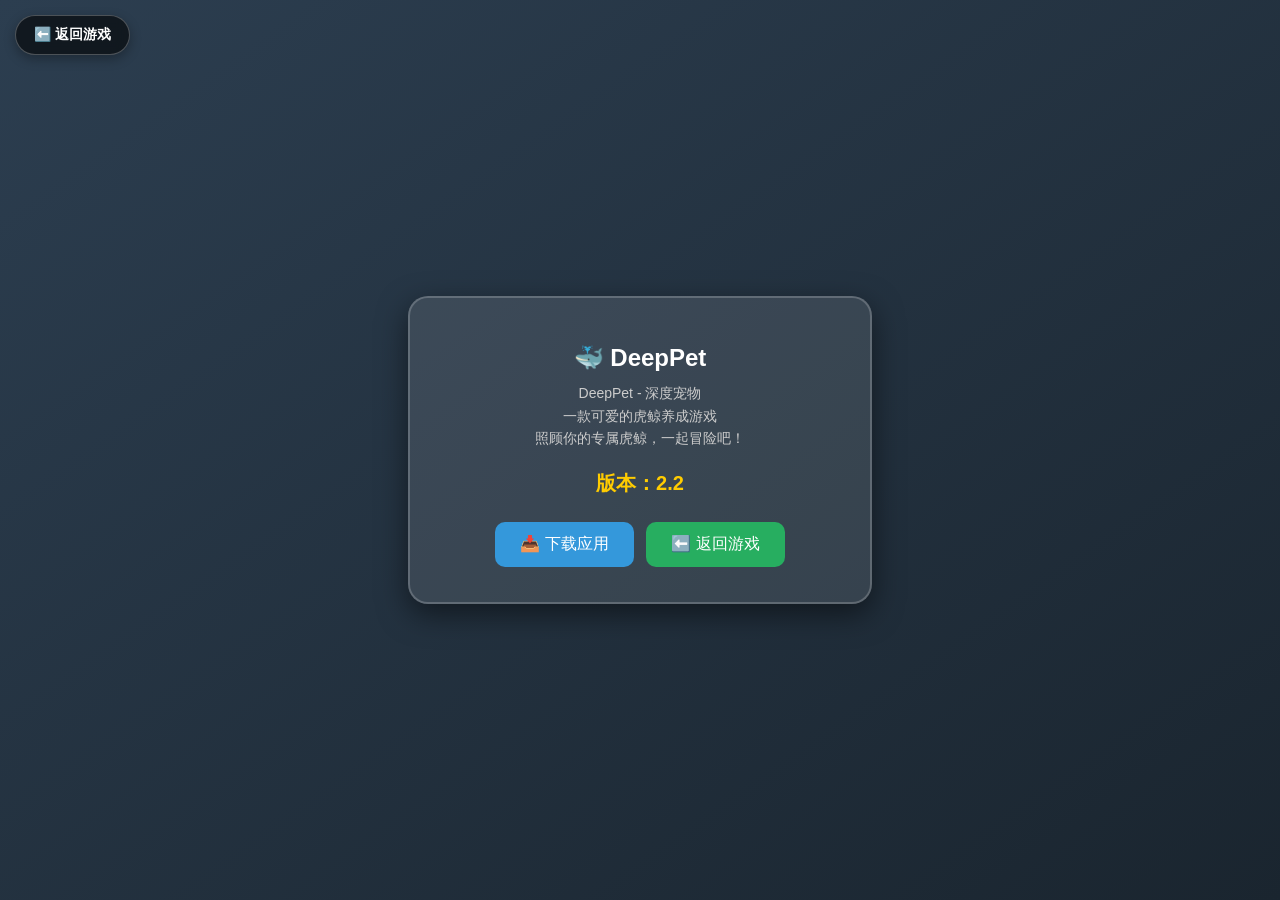
<file: 2.html>
<!DOCTYPE html>
<html lang="zh-CN">
<head>
    <meta charset="UTF-8">
    <meta name="viewport" content="width=device-width, initial-scale=1.0, maximum-scale=1.0, user-scalable=no">
    <title>关于 - DeepPet</title>
    <style>
        body {
            margin: 0;
            background: linear-gradient(145deg, #2c3e50, #1a252f);
            font-family: sans-serif;
            color: white;
            display: flex;
            flex-direction: column;
            align-items: center;
            justify-content: center;
            height: 100vh;
            padding: 20px;
            box-sizing: border-box;
        }
        .container {
            background: rgba(255,255,255,0.1);
            border-radius: 20px;
            padding: 30px;
            width: 90%;
            max-width: 400px;
            text-align: center;
            box-shadow: 0 10px 30px rgba(0,0,0,0.5);
            border: 2px solid rgba(255,255,255,0.2);
        }
        h1 { font-size: 24px; margin-bottom: 10px; }
        .info { color: #ccc; font-size: 14px; margin-bottom: 20px; line-height: 1.6; }
        .version { color: #ffcc00; font-size: 20px; font-weight: bold; margin-bottom: 20px; }
        .btn {
            display: inline-block;
            padding: 12px 25px;
            background: #3498db;
            color: white;
            border: none;
            border-radius: 10px;
            font-size: 16px;
            cursor: pointer;
            text-decoration: none;
            transition: all 0.3s;
            margin: 5px 4px;
        }
        .btn:hover { background: #2980b9; transform: translateY(-2px); }
        .btn.back { background: #27ae60; }
        .btn.back:hover { background: #229954; }
        .update-hint { color: #e74c3c; font-size: 12px; margin-top: 15px; display: none; }
        /* 顶部返回按钮 */
        #top-back-btn {
            position: fixed;
            top: 15px;
            left: 15px;
            z-index: 9999;
            padding: 10px 18px;
            background: rgba(0,0,0,0.6);
            color: white;
            border: 1px solid rgba(255,255,255,0.25);
            border-radius: 25px;
            font-size: 14px;
            font-weight: bold;
            cursor: pointer;
            box-shadow: 0 4px 12px rgba(0,0,0,0.3);
            backdrop-filter: blur(6px);
            transition: all 0.2s;
        }
        #top-back-btn:hover { background: rgba(0,0,0,0.85); }
        #top-back-btn:active { transform: scale(0.95); }
    </style>
</head>
<body>
    <!-- 顶部悬浮返回按钮 -->
    <button id="top-back-btn" onclick="goBackToGame()">⬅️ 返回游戏</button>

    <div class="container">
        <h1>🐳 DeepPet</h1>
        <div class="info">
            DeepPet - 深度宠物<br>
            一款可爱的虎鲸养成游戏<br>
            照顾你的专属虎鲸，一起冒险吧！
        </div>
        <div class="version" id="version-text">最新版本：2.2</div>
        <button class="btn" id="download-btn" onclick="downloadApp()">📥 下载应用</button>
        <button class="btn back" onclick="goBackToGame()">⬅️ 返回游戏</button>
        <div class="update-hint" id="update-hint">检测到新版本可用！</div>
    </div>

    <script>
        // ===== 版本号只需要改这两行 =====
        const CURRENT_VERSION = '2.2';   // 当前应用版本
        const LATEST_VERSION  = '2.2';   // 服务器最新版本

        const ASSET_BASE_URL = 'https://jj57525885jj57525885.github.io/15555/';

        document.getElementById('version-text').textContent = '版本：' + CURRENT_VERSION;

        // ============ 返回游戏（情况一：WebView 内跳转） ============
        function goBackToGame() {
            // 优先：history.back() 直接回 index.html
            try {
                if (window.history.length > 1) {
                    window.history.back();
                    // 200ms 后验证是否真的返回了
                    setTimeout(function() {
                        // 如果页面还可见（说明没返回成功），用兜底方案
                        if (document.visibilityState === 'visible' && !document.hidden) {
                            fallbackBack();
                        }
                    }, 250);
                    return;
                }
            } catch (e) { console.warn('history.back failed', e); }
            fallbackBack();
        }

        function fallbackBack() {
            // 兜底 1：直接尝试加载 index.html（同一 WebView 相对路径）
            try {
                window.location.href = 'index.html';
                return;
            } catch (e) { console.warn('location failed', e); }

            // 兜底 2：尝试关闭当前窗口
            try {
                window.close();
            } catch (e) { console.warn('close failed', e); }

            // 兜底 3：提示用户手动返回
            setTimeout(function() {
                var tip = document.createElement('div');
                tip.style.cssText = 'position:fixed;top:50%;left:50%;transform:translate(-50%,-50%);background:rgba(0,0,0,0.9);color:white;padding:20px 30px;border-radius:12px;z-index:999999;text-align:center;font-size:15px;line-height:1.8;max-width:80vw;box-shadow:0 10px 30px rgba(0,0,0,0.5);';
                tip.innerHTML = '⚠️ 无法自动返回<br><br>请按手机【返回键】切回游戏 🐋';
                document.body.appendChild(tip);
                setTimeout(function() { tip.remove(); }, 4000);
            }, 300);
        }

        // ============ 更新检测 ============
        function checkForUpdate() {
            const downloadBtn = document.getElementById('download-btn');
            const updateHint = document.getElementById('update-hint');
            if (LATEST_VERSION !== CURRENT_VERSION) {
                downloadBtn.textContent = '🔄 更新到 ' + LATEST_VERSION;
                updateHint.style.display = 'block';
                updateHint.textContent = '当前版本 ' + CURRENT_VERSION + '，最新版本 ' + LATEST_VERSION + ' 可用！';
            } else {
                downloadBtn.textContent = '📥 下载应用';
                updateHint.style.display = 'none';
            }
        }

        function downloadApp() {
            const apkUrl = ASSET_BASE_URL + 'v' + LATEST_VERSION + '.apk';
            alert('正在下载 ' + apkUrl + ' ...');
            const link = document.createElement('a');
            link.href = apkUrl;
            link.download = apkUrl;
            document.body.appendChild(link);
            link.click();
            document.body.removeChild(link);
        }

        // ============ 键盘 ESC 也能返回（PC 端友好） ============
        document.addEventListener('keydown', function(e) {
            if (e.key === 'Escape') goBackToGame();
        });

        checkForUpdate();
    </script>
</body>
</html>
</file>
